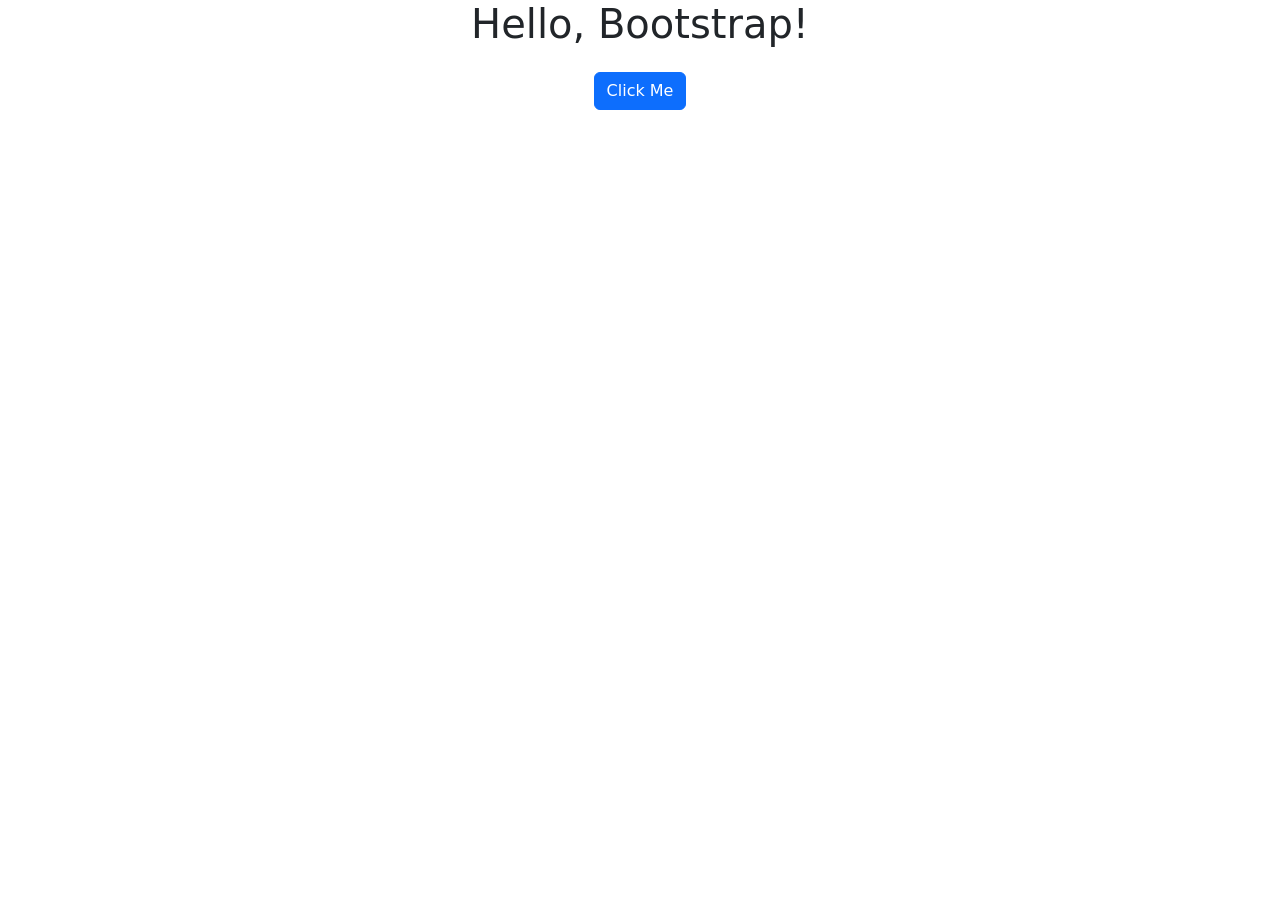
<file: Lecture9/BootstrapHelloWorld/index.html>
<!DOCTYPE html>
<html lang="en">
<head>
    <meta charset="UTF-8">
    <meta name="viewport" content="width=device-width, initial-scale=1">
    <title>Bootstrap Hello World</title>
    <link href="https://cdn.jsdelivr.net/npm/bootstrap@5.3.3/dist/css/bootstrap.min.css" rel="stylesheet" integrity="sha384-QWTKZyjpPEjISv5WaRU9OFeRpok6YctnYmDr5pNlyT2bRjXh0JMhjY6hW+ALEwIH" crossorigin="anonymous">
</head>
<body class="text-center">
<h1 class="mb-4">Hello, Bootstrap!</h1>
<button class="btn btn-primary" >Click Me</button>
</body>
</html>
</file>
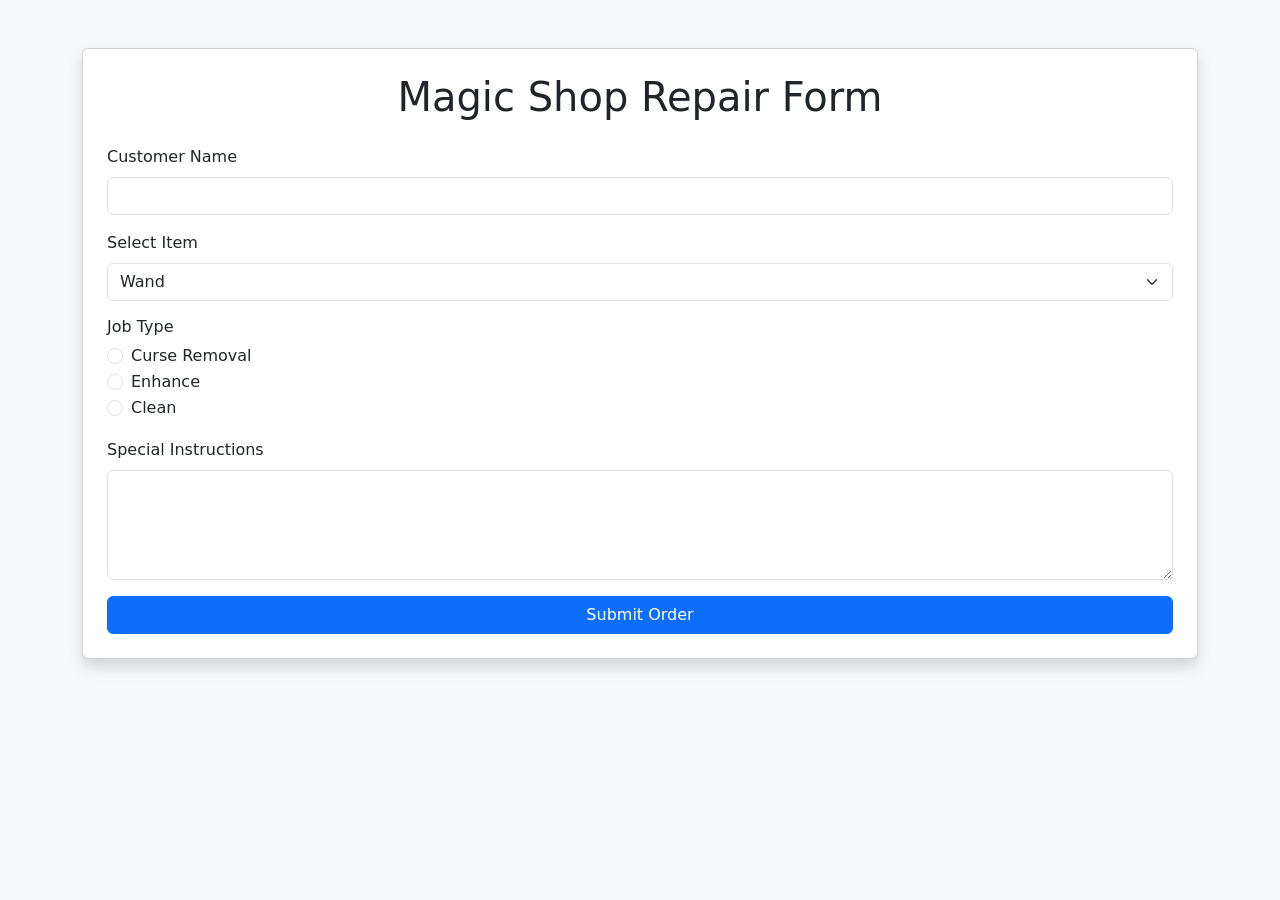
<file: Lecture9/formMagicShopBootstrap/index.html>
<!DOCTYPE html>
<html lang="en">
<head>
    <meta charset="UTF-8">
    <meta name="viewport" content="width=device-width, initial-scale=1">
    <title>Magic Shop Order Form</title>
    <link href="https://cdn.jsdelivr.net/npm/bootstrap@5.3.3/dist/css/bootstrap.min.css" rel="stylesheet" integrity="sha384-QWTKZyjpPEjISv5WaRU9OFeRpok6YctnYmDr5pNlyT2bRjXh0JMhjY6hW+ALEwIH" crossorigin="anonymous">
    <script src="script.js" defer></script>
</head>
<body class="bg-light">
    <div class="container mt-5">
        <div class="card shadow p-4">
            <h1 class="text-center mb-4">Magic Shop Repair Form</h1>
            <form id="order-form">
                <div class="mb-3">
                    <label for="customer-name" class="form-label">Customer Name</label>
                    <input type="text" class="form-control" id="customer-name" name="customer-name" required>
                </div>

                <div class="mb-3">
                    <label for="item" class="form-label">Select Item</label>
                    <select id="item" name="item" class="form-select" required>
                        <option value="Wand">Wand</option>
                        <option value="Cauldron">Cauldron</option>
                        <option value="Cloak">Cloak</option>
                        <option value="Spell Scroll">Spell Scroll</option>
                        <option value="Ring">Ring</option>
                    </select>
                </div>

                <fieldset class="mb-3" id="job-type">
                    <legend class="h6">Job Type</legend>
                    <div class="form-check">
                        <input type="radio" class="form-check-input" id="curse-removal" name="job-type" value="de-curse">
                        <label for="curse-removal" class="form-check-label">Curse Removal</label>
                    </div>
                    <div class="form-check">
                        <input type="radio" class="form-check-input" id="enhance" name="job-type" value="enhance">
                        <label for="enhance" class="form-check-label">Enhance</label>
                    </div>
                    <div class="form-check">
                        <input type="radio" class="form-check-input" id="clean" name="job-type" value="clean">
                        <label for="clean" class="form-check-label">Clean</label>
                    </div>
                </fieldset>

                <div id="curse-strength-container" class="mb-3 d-none">
                    <label for="curse-strength" class="form-label">Curse Strength</label>
                    <input type="range" class="form-range" id="curse-strength" name="curse-strength" min="1" max="10">
                </div>

                <div class="mb-3">
                    <label for="special-instructions" class="form-label">Special Instructions</label>
                    <textarea id="special-instructions" name="special-instructions" class="form-control" rows="4"></textarea>
                </div>

                <div class="text-center">
                    <button type="submit" class="btn btn-primary w-100">Submit Order</button>
                </div>
            </form>
        </div>
    </div>
</body>
</html>
</file>
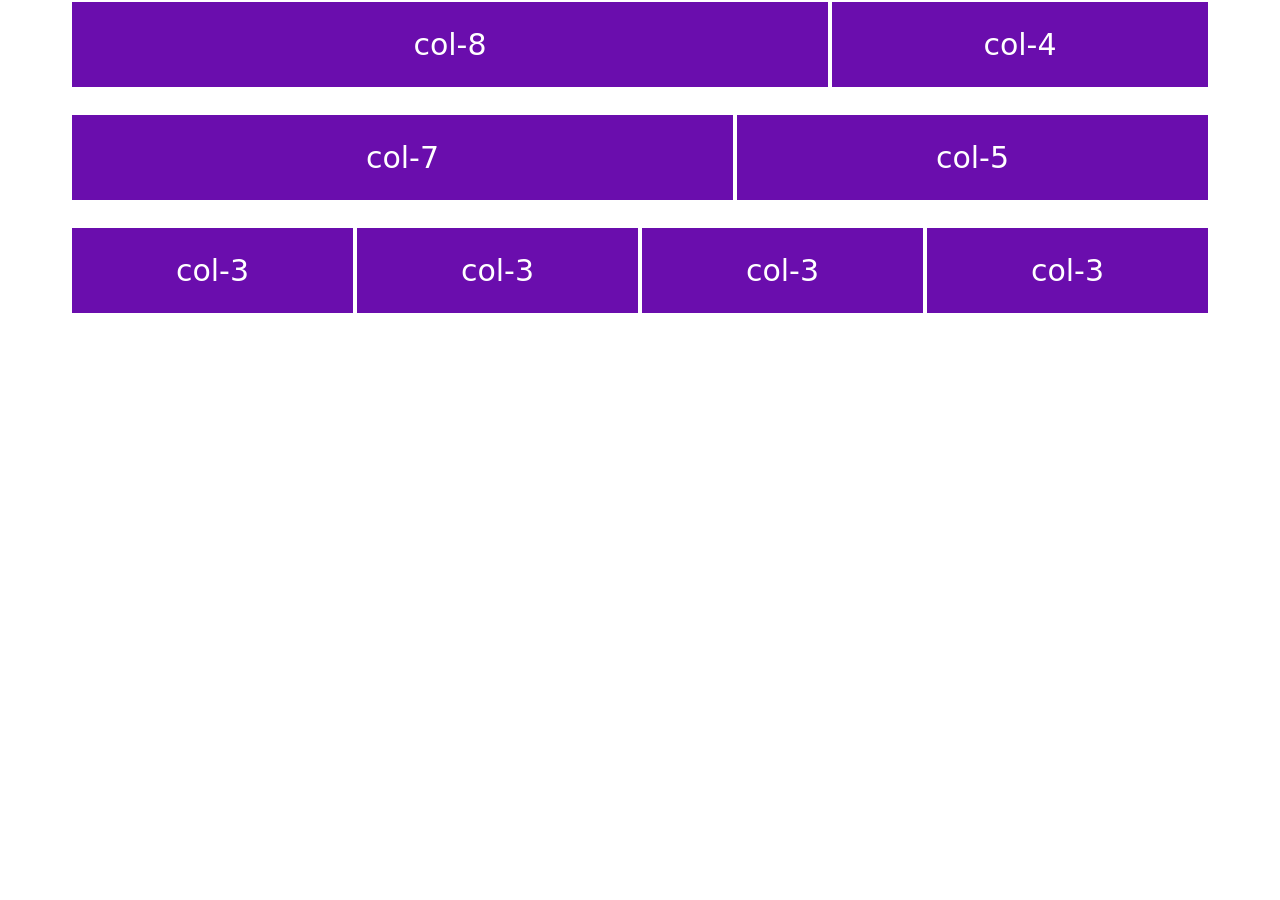
<file: Lecture9/ResponsiveClean/index.html>
<!DOCTYPE html>
<html lang="en">
<head>
    <meta charset="UTF-8">
    <meta name="viewport" content="width=device-width, initial-scale=1">
    <title>Title</title>
    <link href="https://cdn.jsdelivr.net/npm/bootstrap@5.3.3/dist/css/bootstrap.min.css" rel="stylesheet" integrity="sha384-QWTKZyjpPEjISv5WaRU9OFeRpok6YctnYmDr5pNlyT2bRjXh0JMhjY6hW+ALEwIH" crossorigin="anonymous">
    <style>
       .col-12, .col-11, .col-10, .col-9, .col-8, .col-7, .col-6, .col-5, .col-4, .col-3, .col-2, .col-1{
            border: 2px solid white;
            background-color: #6a0dad;
            color: white;
            padding: 20px;
           font-size: 30px;
        }
    </style>
</head>
<body>
<div class="container text-center">
    <div class="row mb-4">
        <div class="col-8">col-8</div>
        <div class="col-4">col-4</div>
    </div>
    <div class="row mb-4">
        <div class="col-7">col-7</div>
        <div class="col-5">col-5</div>
    </div>

    <div class="row mb-4">
        <div class="col-3">col-3</div>
        <div class="col-3">col-3</div>
        <div class="col-3">col-3</div>
        <div class="col-3">col-3</div>
    </div>
</div>
</body>
</html>
</file>
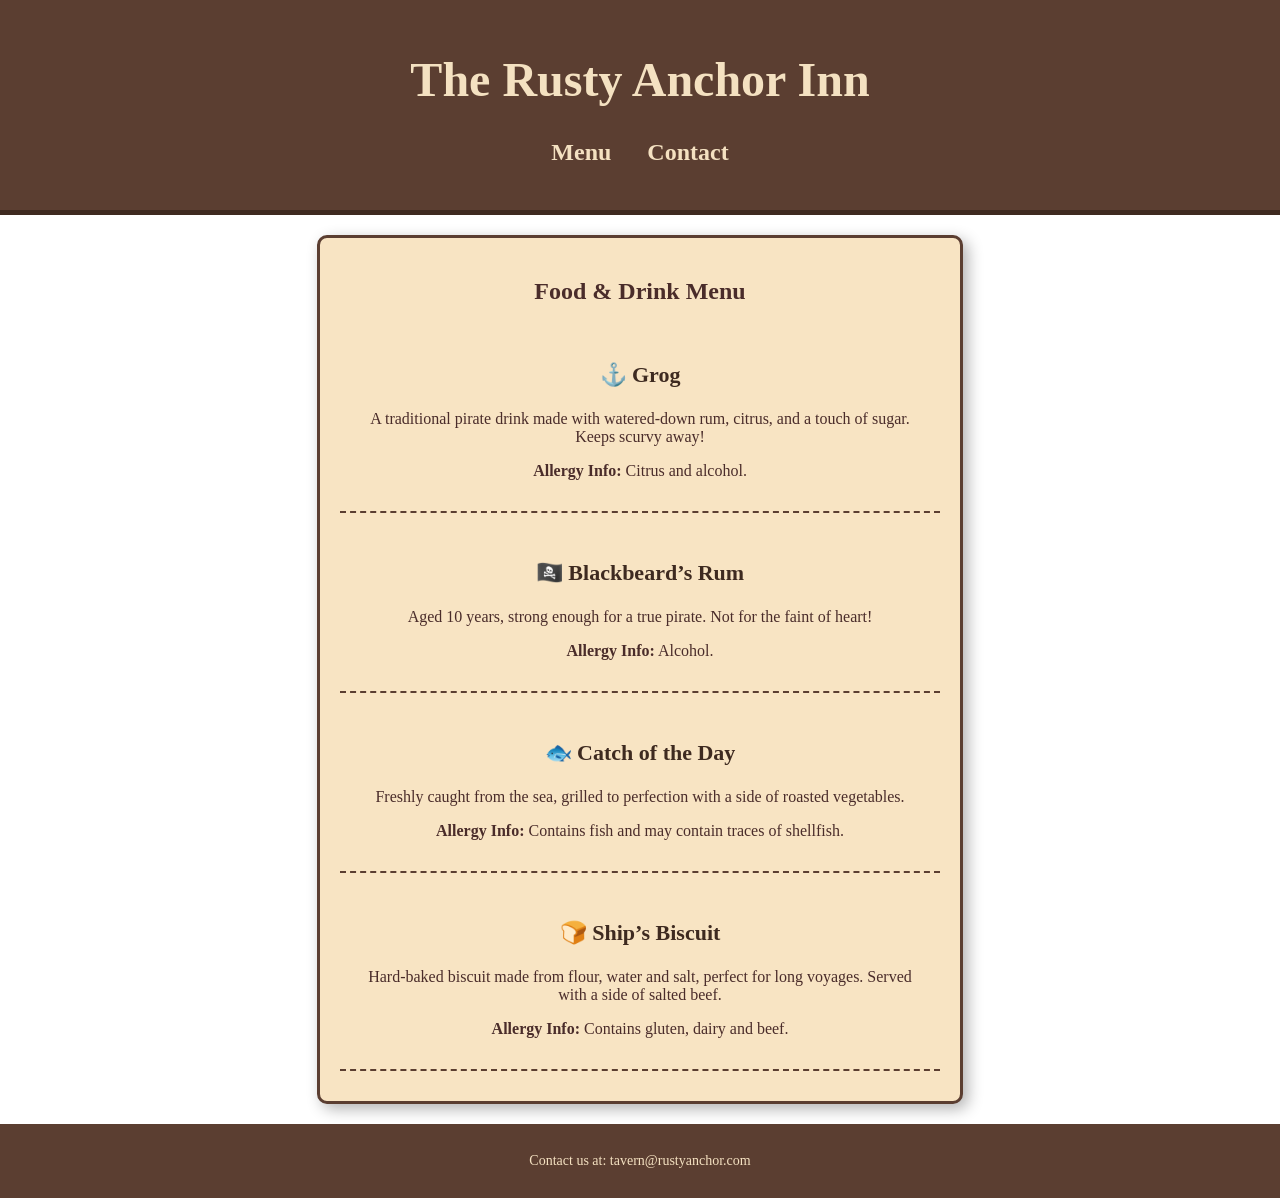
<file: Lecture9/RustyAnchor/index.html>
<!DOCTYPE html>
<html lang="en">
<head>
    <meta charset="UTF-8">
    <meta name="viewport" content="width=device-width, initial-scale=1.0">
    <title>The Rusty Anchor Inn - Menu</title>
    <link rel="stylesheet" href="style.css">
</head>
<body>

    <header>
        <h1>The Rusty Anchor Inn</h1>
        <nav>
            <ul>
                <li><a href="#menu">Menu</a></li>
                <li><a href="#contact">Contact</a></li>
            </ul>
        </nav>
    </header>

    <section id="menu">
        <h2>Food & Drink Menu</h2>

        <div class="menu-item">
            <h3>⚓ Grog</h3>
            <p>A traditional pirate drink made with watered-down rum, citrus, and a touch of sugar. Keeps scurvy away!</p>
            <p><strong>Allergy Info:</strong> Citrus and alcohol.</p>
        </div>

        <div class="menu-item">
            <h3>🏴‍☠️ Blackbeard’s Rum</h3>
            <p>Aged 10 years, strong enough for a true pirate. Not for the faint of heart!</p>
            <p><strong>Allergy Info:</strong> Alcohol.</p>
        </div>

        <div class="menu-item">
            <h3>🐟 Catch of the Day</h3>
            <p>Freshly caught from the sea, grilled to perfection with a side of roasted vegetables.</p>
            <p><strong>Allergy Info:</strong> Contains fish and may contain traces of shellfish.</p>
        </div>

        <div class="menu-item">
            <h3>🍞 Ship’s Biscuit</h3>
            <p>Hard-baked biscuit made from flour, water and salt, perfect for long voyages. Served with a side of salted beef.</p>
            <p><strong>Allergy Info:</strong> Contains gluten, dairy and beef.</p>
        </div>

    </section>

    <footer id="contact">
        <p>Contact us at: tavern@rustyanchor.com</p>
    </footer>

</body>
</html>
</file>
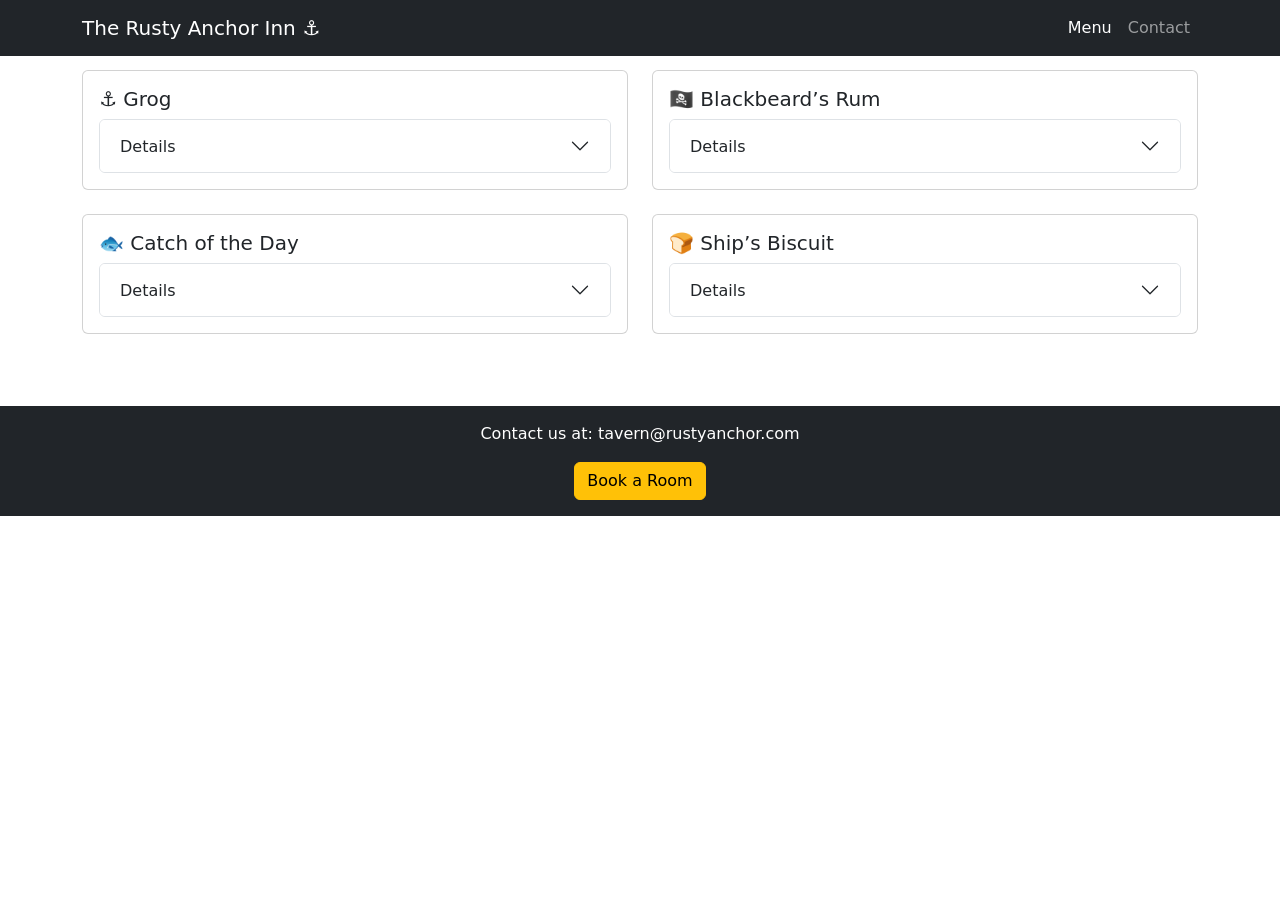
<file: Lecture9/RustyAnchorSolution/index.html>
<!DOCTYPE html>
<html lang="en">
<head>
    <meta charset="UTF-8">
    <meta name="viewport" content="width=device-width, initial-scale=1.0">
    <title>The Rusty Anchor Inn - Menu</title>
    <link href="https://cdn.jsdelivr.net/npm/bootstrap@5.3.3/dist/css/bootstrap.min.css" rel="stylesheet" integrity="sha384-QWTKZyjpPEjISv5WaRU9OFeRpok6YctnYmDr5pNlyT2bRjXh0JMhjY6hW+ALEwIH" crossorigin="anonymous">
    <link href="style.css" rel="stylesheet">
    <script src="https://cdn.jsdelivr.net/npm/bootstrap@5.3.3/dist/js/bootstrap.bundle.min.js" integrity="sha384-YvpcrYf0tY3lHB60NNkmXc5s9fDVZLESaAA55NDzOxhy9GkcIdslK1eN7N6jIeHz" crossorigin="anonymous" defer></script>
    <script src="script.js" defer></script>
</head>
<body>

<header>
    <nav class="navbar navbar-expand-lg navbar-dark bg-dark fixed-top">
        <div class="container">
            <a class="navbar-brand" href="#">The Rusty Anchor Inn ⚓</a>
            <button class="navbar-toggler" type="button" data-bs-toggle="collapse" data-bs-target="#navbarNav">
                <span class="navbar-toggler-icon"></span>
            </button>
            <div class="collapse navbar-collapse justify-content-end" id="navbarNav">
                <ul class="navbar-nav">
                    <li class="nav-item">
                        <a class="nav-link active" href="#">Menu</a>
                    </li>
                    <li class="nav-item">
                        <a class="nav-link" href="about.html">Contact</a>
                    </li>
                </ul>
            </div>
        </div>
    </nav>
</header>

<section id="menu">
    <div class="container mt-4">
        <h2>Food & Drink Menu</h2>
        <div class="row">
            <div class="col-md-6">
                <div class="card mb-4">
                    <div class="card-body">
                        <h5 class="card-title">⚓ Grog</h5>
                        <div class="card-text">
                            <div class="accordion">
                                <div class="accordion-item">
                                    <h2 class="accordion-header">
                                        <button class="accordion-button  collapsed" type="button" data-bs-toggle="collapse" data-bs-target="#grog-details">
                                            Details
                                        </button>
                                    </h2>
                                    <div id="grog-details" class="accordion-collapse collapse">
                                        <div class="accordion-body">
                                            <p>A traditional pirate drink made with watered-down rum, citrus, and a touch of sugar. Keeps scurvy away!</p>
                                            <p><strong>Allergy Info:</strong> Citrus and alcohol.</p>
                                        </div>
                                    </div>
                                </div>
                            </div>
                        </div>
                    </div>
                </div>
            </div>
            <div class="col-md-6">
                <div class="card mb-4">
                    <div class="card-body">
                        <h5 class="card-title">🏴‍☠️ Blackbeard’s Rum</h5>
                        <div class="card-text">
                            <div class="accordion">
                                <div class="accordion-item">
                                    <h2 class="accordion-header">
                                        <button class="accordion-button  collapsed" type="button" data-bs-toggle="collapse" data-bs-target="#rum-details">
                                            Details
                                        </button>
                                    </h2>
                                    <div id="rum-details" class="accordion-collapse collapse">
                                        <div class="accordion-body">
                                            <p>Aged 10 years, strong enough for a true pirate. Not for the faint of heart!</p>
                                            <p><strong>Allergy Info:</strong> Alcohol.</p>
                                        </div>
                                    </div>
                                </div>
                            </div>
                        </div>
                    </div>
                </div>
            </div>

            <div class="col-md-6">
                <div class="card mb-4">
                    <div class="card-body">
                        <h5 class="card-title">🐟 Catch of the Day</h5>
                        <div class="card-text">
                            <div class="accordion">
                                <div class="accordion-item">
                                    <h2 class="accordion-header">
                                        <button class="accordion-button  collapsed" type="button" data-bs-toggle="collapse" data-bs-target="#catch-details">
                                            Details
                                        </button>
                                    </h2>
                                    <div id="catch-details" class="accordion-collapse collapse">
                                        <div class="accordion-body">
                                            <p>Freshly caught from the sea, grilled to perfection with a side of roasted vegetables.</p>
                                            <p><strong>Allergy Info:</strong> Contains fish and may contain traces of shellfish.</p>
                                        </div>
                                    </div>
                                </div>
                            </div>
                        </div>
                    </div>
                </div>
            </div>

            <div class="col-md-6">
                <div class="card mb-4">
                    <div class="card-body">
                        <h5 class="card-title">🍞 Ship’s Biscuit</h5>
                        <div class="card-text">
                            <div class="accordion">
                                <div class="accordion-item">
                                    <h2 class="accordion-header">
                                        <button class="accordion-button  collapsed" type="button" data-bs-toggle="collapse" data-bs-target="#biscuit-details">
                                            Details
                                        </button>
                                    </h2>
                                    <div id="biscuit-details" class="accordion-collapse collapse">
                                        <div class="accordion-body">
                                            <p>Hard-baked biscuit made from flour, water and salt, perfect for long voyages. Served with a side of salted beef.</p>
                                            <p><strong>Allergy Info:</strong> Contains gluten, dairy and beef.</p>
                                        </div>
                                    </div>
                                </div>
                            </div>
                        </div>
                    </div>
                </div>
            </div>
        </div>
    </div>
</section>

<footer id="footer" class="bg-dark text-white text-center p-3 mt-5">
    <p>Contact us at: tavern@rustyanchor.com</p>
    <button id="book-room-button" class="btn btn-warning" data-bs-toggle="modal" data-bs-target="#book-modal">Book a Room</button>
</footer>

<div class="modal fade" id="book-modal" tabindex="-1">
    <div class="modal-dialog">
        <div class="modal-content bg-dark text-light">
            <div class="modal-header">
                <h5 class="modal-title">Book a room</h5>
                <button type="button" class="btn-close btn-close-white" data-bs-dismiss="modal"></button>
            </div>
            <div class="modal-body">
                <form>
                    <div class="mb-3">
                        <label for="book-name" class="form-label">Name</label>
                        <input type="text" class="form-control" id="book-name" placeholder="Buccaneer Bill">
                    </div>
                    <div class="mb-3">
                        <label for="book-date" class="form-label">Date</label>
                        <input type="date" class="form-control" id="book-date">
                    </div>
                </form>
            </div>
            <div class="modal-footer">
                <button type="button" class="btn btn-secondary" data-bs-dismiss="modal">Cancel</button>
                <button type="button" class="btn btn-warning" id="confirm-booking">Confirm Booking</button>
            </div>
        </div>
    </div>
</div>

<div class="toast-container top-0 start-50 translate-middle-x">
    <div class="toast" id="book-toast">
        <div class="toast-header">
            <strong class="me-auto">Booking complete</strong>
            <button type="button" class="btn-close" data-bs-dismiss="toast"></button>
        </div>
        <div class="toast-body">
            Your booking is complete!
            See you then!
        </div>
    </div>
</div>



</body>
</html>
</file>
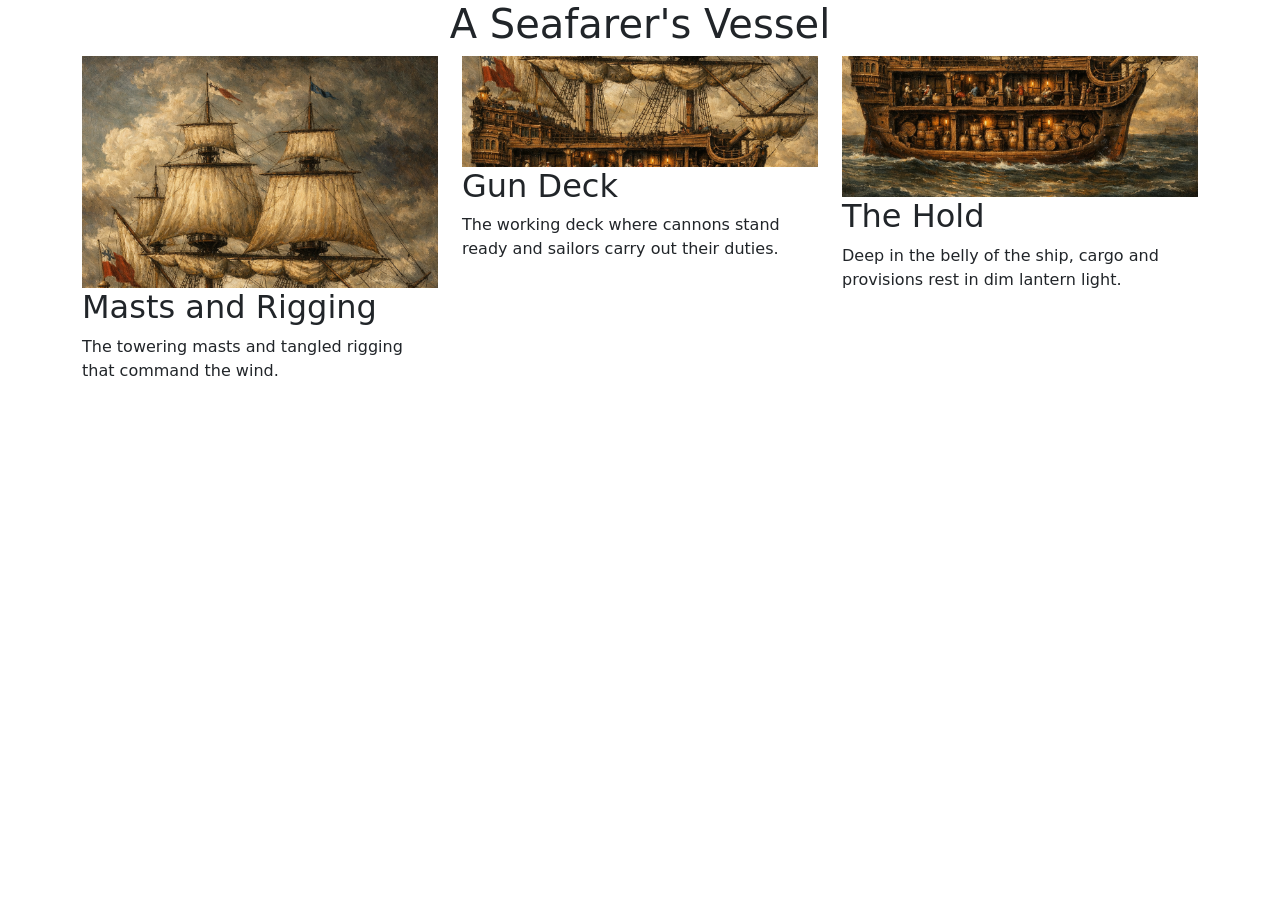
<file: Lecture9/ShipTaskSolution/index.html>
<!DOCTYPE html>
<html lang="en">
<head>
  <meta charset="UTF-8">
  <meta name="viewport" content="width=device-width, initial-scale=1.0">
  <title>Pirate Ship Cross Section</title>
  <link
          href="https://cdn.jsdelivr.net/npm/bootstrap@5.3.8/dist/css/bootstrap.min.css"
          rel="stylesheet"
          integrity="sha384-sRIl4kxILFvY47J16cr9ZwB07vP4J8+LH7qKQnuqkuIAvNWLzeN8tE5YBujZqJLB"
          crossorigin="anonymous"
  />
  <link href="style.css" rel="stylesheet">
</head>
<body>
<h1>A Seafarer's Vessel</h1>
<div class="container">
  <div class="ship row">
    <div class="col-12 col-md-4">
      <img src="img/top.png" alt="Masts and Rigging">
      <h2>Masts and Rigging</h2>
      <p>The towering masts and tangled rigging that command the wind.</p>
    </div>

    <div class="col-12 col-md-4">
      <img src="img/middle.png" alt="Gun Deck">
      <h2>Gun Deck</h2>
      <p>The working deck where cannons stand ready and sailors carry out their duties.</p>
    </div>

    <div class="col-12 col-md-4">
      <img src="img/bottom.png" alt="The Hold">
      <h2>The Hold</h2>
      <p>Deep in the belly of the ship, cargo and provisions rest in dim lantern light.</p>
    </div>
  </div>
</div>


</body>
</html>
</file>
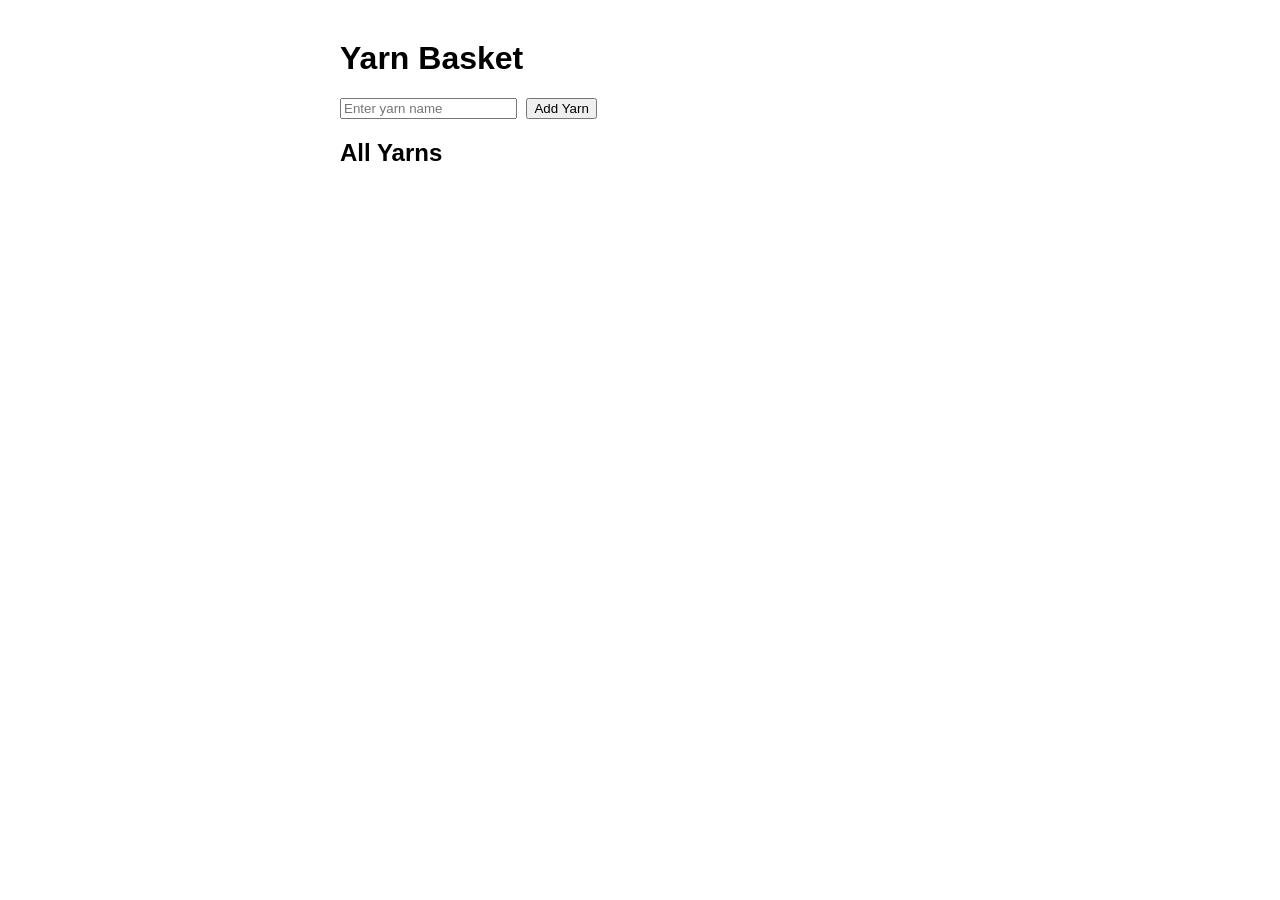
<file: Lecture10/CorsExample/FrontEnd/index.html>
<html lang="en">
<head>
    <title>Yarn Basket</title>
    <link rel="stylesheet" href="style.css">
    <script src="script.js" defer></script>
</head>
<body>

<h1>Yarn Basket</h1>

<input id="yarnInput" placeholder="Enter yarn name" required>
<button id="addBtn">Add Yarn</button>

<h2>All Yarns</h2>
<ul id="yarnList"></ul>


</body>
</html>
</file>
<file: Lecture9/RustyAnchor/style.css>
body {
    font-family: 'Georgia', serif;
    text-align: center;
    margin: 0;
    padding: 0;
    background: url('https://www.transparenttextures.com/patterns/aged-paper.png'); /* Parchment texture */
    color: #4a2c2a;
}

header {
    background: #5b3e31;
    color: #f4e1c1;
    padding: 20px;
    font-size: 24px;
    font-weight: bold;
    border-bottom: 5px solid #3e2a20;
}

nav ul {
    list-style: none;
    padding: 0;
}

nav ul li {
    display: inline;
    margin: 0 15px;
}

nav ul li a {
    color: #f4e1c1;
    text-decoration: none;
    font-weight: bold;
}

section {
    margin: 20px auto;
    padding: 20px;
    max-width: 600px;
    background: #f8e4c3;
    border: 3px solid #5b3e31;
    border-radius: 10px;
    box-shadow: 5px 5px 15px rgba(0, 0, 0, 0.3);
}

.menu-item {
    padding: 15px;
    border-bottom: 2px dashed #5b3e31;
    margin-bottom: 10px;
}

.menu-item h3 {
    font-size: 22px;
    color: #3e2a20;
}

footer {
    background: #5b3e31;
    color: #f4e1c1;
    padding: 15px;
    margin-top: 20px;
    font-size: 14px;
}
</file>
<file: Lecture9/RustyAnchorSolution/style.css>
/*body {*/
/*    font-family: 'Georgia', serif;*/
/*    text-align: center;*/
/*    margin: 0;*/
/*    padding: 0;*/
/*    background: url('https://www.transparenttextures.com/patterns/aged-paper.png'); !* Parchment texture *!*/
/*    color: #4a2c2a;*/
/*}*/

/*header {*/
/*    background: #5b3e31;*/
/*    color: #f4e1c1;*/
/*    padding: 20px;*/
/*    font-size: 24px;*/
/*    font-weight: bold;*/
/*    border-bottom: 5px solid #3e2a20;*/
/*}*/

/*nav ul {*/
/*    list-style: none;*/
/*    padding: 0;*/
/*}*/

/*nav ul li {*/
/*    display: inline;*/
/*    margin: 0 15px;*/
/*}*/

/*nav ul li a {*/
/*    color: #f4e1c1;*/
/*    text-decoration: none;*/
/*    font-weight: bold;*/
/*}*/

/*section {*/
/*    margin: 20px auto;*/
/*    padding: 20px;*/
/*    max-width: 600px;*/
/*    background: #f8e4c3;*/
/*    border: 3px solid #5b3e31;*/
/*    border-radius: 10px;*/
/*    box-shadow: 5px 5px 15px rgba(0, 0, 0, 0.3);*/
/*}*/

/*.menu-item {*/
/*    padding: 15px;*/
/*    border-bottom: 2px dashed #5b3e31;*/
/*    margin-bottom: 10px;*/
/*}*/

/*.menu-item h3 {*/
/*    font-size: 22px;*/
/*    color: #3e2a20;*/
/*}*/

/*footer {*/
/*    background: #5b3e31;*/
/*    color: #f4e1c1;*/
/*    padding: 15px;*/
/*    margin-top: 20px;*/
/*    font-size: 14px;*/
/*}*/
</file>
<file: Lecture9/ShipTaskSolution/style.css>
h1 {
    text-align: center;
}
img {
    width: 100%;
}
</file>
<file: Lecture10/CorsExample/FrontEnd/style.css>
body {
    font-family: Arial;
    max-width: 600px;
    margin: 40px auto;
}

button {
    margin-left: 5px;
}

li {
    margin: 8px 0;
}
</file>
